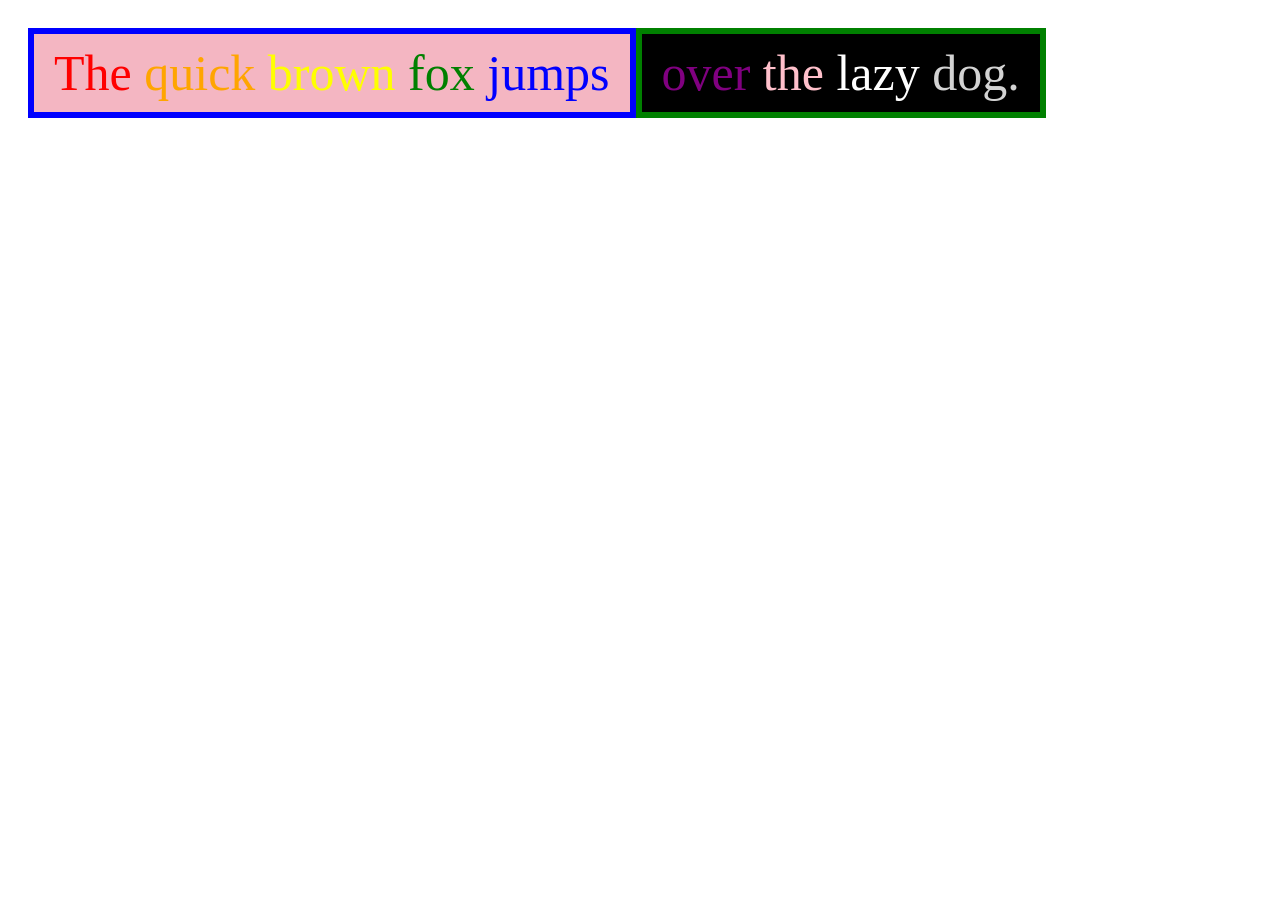
<file: challenge/challenge2.html>
<!DOCTYPE html>
<html lang="en">
<head>
<style>
  

  .container {
    display: inline-flex;
    margin: 20px;
  }

  .left-box {
    border: 6px solid blue;
    background: #f4b6c2;
    padding: 10px 20px;
    font-size: 50px;
  }

  .right-box {
    border: 6px solid green;
    background: black;
    padding: 10px 20px;
    font-size: 50px;
  }

  .word1 { color: red; }
  .word2 { color: orange; }
  .word3 { color: yellow; }
  .word4 { color: green; }
  .word5 { color: blue; }

  .word6 { color: purple; }
  .word7 { color: pink; }
  .word8 { color: white; }
  .word9 { color: lightgray; }
</style>
</head>
<body>

<div class="container">
  <div class="left-box">
    <span class="word1">The</span>
    <span class="word2"> quick</span>
    <span class="word3"> brown</span>
    <span class="word4"> fox</span>
    <span class="word5"> jumps</span>
  </div>

  <div class="right-box">
    <span class="word6"> over</span>
    <span class="word7"> the</span>
    <span class="word8"> lazy</span>
    <span class="word9"> dog.</span>
  </div>
</div>

</body>
</html>
</file>
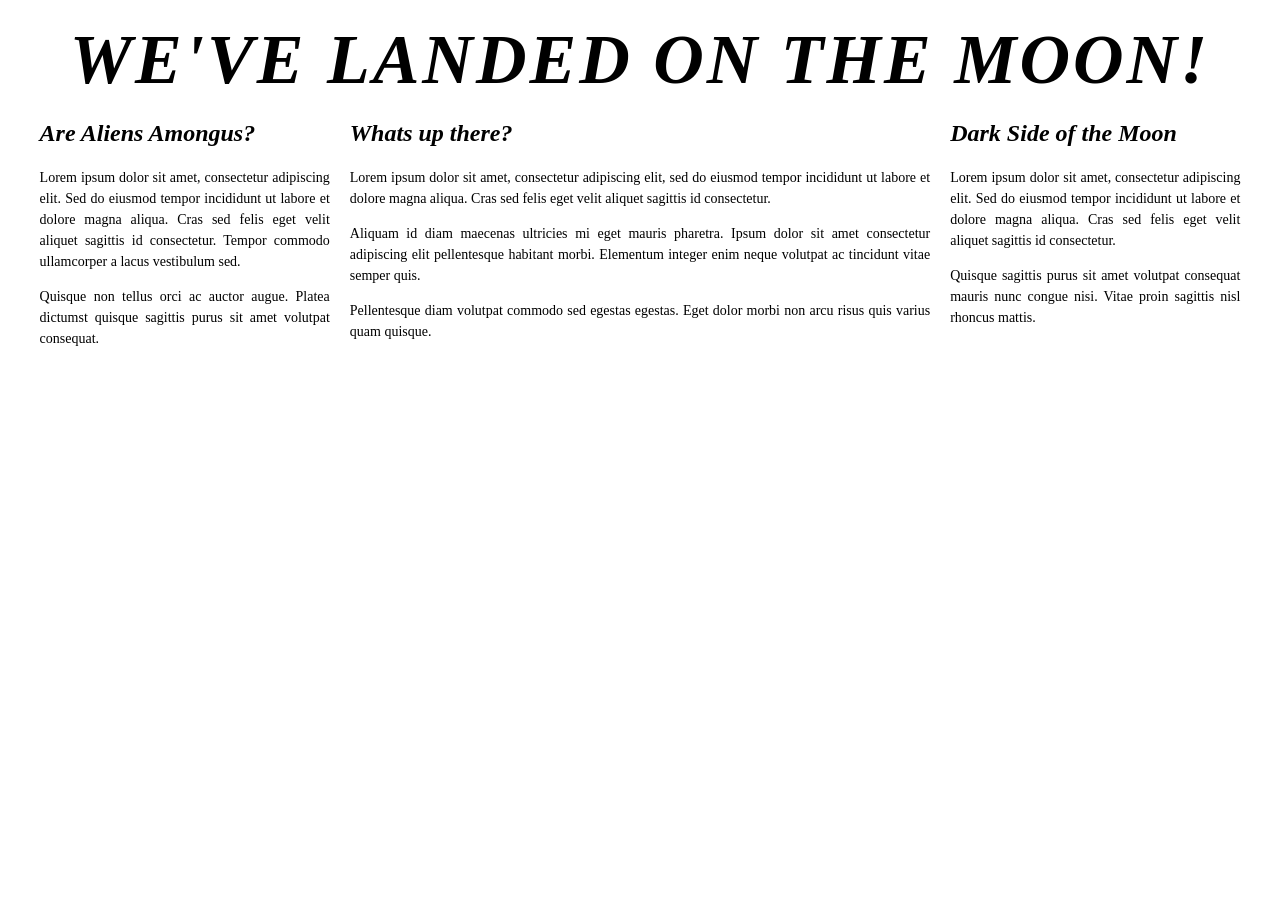
<file: challenge/challenge4.html>
<link rel="stylesheet" href="challenge4.css">

<!DOCTYPE html>
<html lang="en">
<head>
<meta charset="UTF-8">
<title>Moon Landing Newspaper</title>

</head>
<body>

<div class="container">
    <div class="headline">WE'VE LANDED ON THE MOON!</div>

    <div class="columns">
        <div class="column">
            <h2>Are Aliens Amongus?</h2>
            <p>
                Lorem ipsum dolor sit amet, consectetur adipiscing elit. Sed do eiusmod tempor incididunt ut labore et dolore magna aliqua. 
                Cras sed felis eget velit aliquet sagittis id consectetur. Tempor commodo ullamcorper a lacus vestibulum sed.
            </p>
            <p>
                Quisque non tellus orci ac auctor augue. Platea dictumst quisque sagittis purus sit amet volutpat consequat.
            </p>
        </div>

        <div class="column">
            <h2>Whats up there?</h2>
            <p>
                Lorem ipsum dolor sit amet, consectetur adipiscing elit, sed do eiusmod tempor incididunt ut labore et dolore magna aliqua.
                Cras sed felis eget velit aliquet sagittis id consectetur.
            </p>
            <p>
                Aliquam id diam maecenas ultricies mi eget mauris pharetra. Ipsum dolor sit amet consectetur adipiscing elit pellentesque habitant morbi.
                Elementum integer enim neque volutpat ac tincidunt vitae semper quis.
            </p>
            <p>
                Pellentesque diam volutpat commodo sed egestas egestas. Eget dolor morbi non arcu risus quis varius quam quisque.
            </p>
        </div>

        <div class="column">
            <h2>Dark Side of the Moon</h2>
            <p>
                Lorem ipsum dolor sit amet, consectetur adipiscing elit. Sed do eiusmod tempor incididunt ut labore et dolore magna aliqua.
                Cras sed felis eget velit aliquet sagittis id consectetur.
            </p>
            <p>
                Quisque sagittis purus sit amet volutpat consequat mauris nunc congue nisi. Vitae proin sagittis nisl rhoncus mattis.
            </p>
        </div>
    </div>
</div>

</body>
</html>
</file>
<file: challenge/challenge4.css>
.container {
        width: 95%;
        margin: 20px auto;
    }

    .headline {
        font-size: 70px;
        font-weight: bold;
        text-transform: uppercase;
        font-style: italic;
        text-align: center;
        margin-bottom: 20px;
        letter-spacing: 3px;
    }

    .columns {
        display: grid;
        grid-template-columns: 1fr 2fr 1fr;
        gap: 20px;
    }

    

    .column h2 {
        font-style: italic;
        margin-top: 0;
    }

    .column p {
        text-align: justify;
        line-height: 1.5;
        font-size: 14px;
    }

    /* Make it responsive */
    @media (max-width: 900px) {
        .columns {
            grid-template-columns: 1fr;
        }

        .headline {
            font-size: 40px;
        }
    }
</file>
